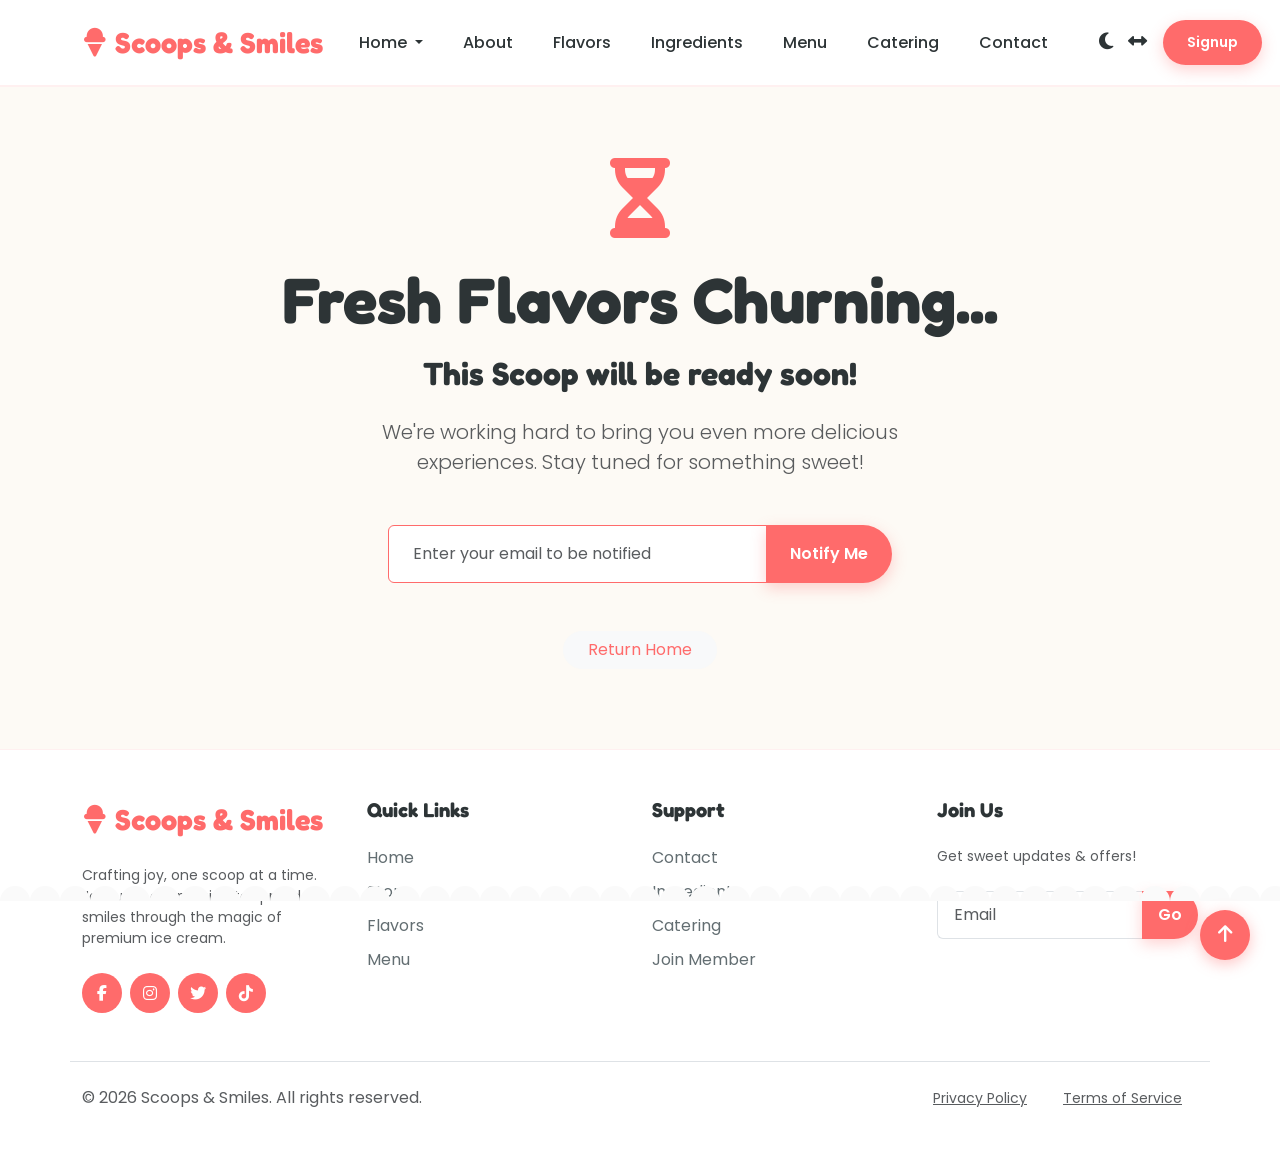
<file: coming-soon.html>
<!DOCTYPE html>
<html lang="en">
<head>
    <meta charset="UTF-8">
    <meta name="viewport" content="width=device-width, initial-scale=1.0">
    <title>Coming Soon | Scoops & Smiles</title>
    <meta name="description"
        content="Something sweet is coming soon to Scoops & Smiles! Sign up for email notifications to be the first to know when new flavors, features, and pages launch.">
    <meta name="keywords"
        content="coming soon, Scoops and Smiles new page, new ice cream flavors, notify me, ice cream shop update, stay tuned, sweet surprise">
    <link href="https://cdn.jsdelivr.net/npm/bootstrap@5.3.0/dist/css/bootstrap.min.css" rel="stylesheet">
    <!-- Font Awesome -->
    <link rel="stylesheet" href="https://cdnjs.cloudflare.com/ajax/libs/font-awesome/6.4.0/css/all.min.css">
    <!-- Custom CSS -->
    <link rel="stylesheet" href="css/style.css">
</head>
<body>
    <div id="header-placeholder"></div>

    <section class="section-padding text-center" style="min-height: 70vh; display: flex; align-items: center;">
        <div class="container">
            <div class="coming-soon-content">
                <i class="fas fa-hourglass-half fa-5x text-primary mb-4"></i>
                <h1 class="display-3 fw-bold mb-3">Fresh Flavors Churning...</h1>
                <h2 class="mb-4">This Scoop will be ready soon!</h2>
                <p class="lead mb-5 text-muted text-center mx-auto" style="max-width: 600px;">We're working hard to bring you even more delicious experiences. Stay tuned for something sweet!</p>
                
                <div class="newsletter-form mx-auto px-lg-5" style="max-width: 600px;">
                    <div class="input-group mb-3">
                        <input type="email" class="form-control rounded-pill-start border-primary p-3 ps-4" placeholder="Enter your email to be notified">
                        <button class="btn btn-primary-custom rounded-pill-end px-4" type="button">Notify Me</button>
                    </div>
                </div>
                
                <div class="mt-5 text-center">
                    <a href="index.html" class="btn btn-light rounded-pill px-4 text-primary">Return Home</a>
                </div>
            </div>
        </div>
        <div class="hero-divider"></div>
    </section>

    <div id="footer-placeholder"></div>

    <!-- Scripts -->
    <script src="https://cdn.jsdelivr.net/npm/bootstrap@5.3.0/dist/js/bootstrap.bundle.min.js"></script>
    <script src="js/loader.js"></script>
    <script src="js/header.js"></script>
    <script src="js/footer.js"></script>
    <script src="js/main.js"></script>
</body>
</html>
</file>
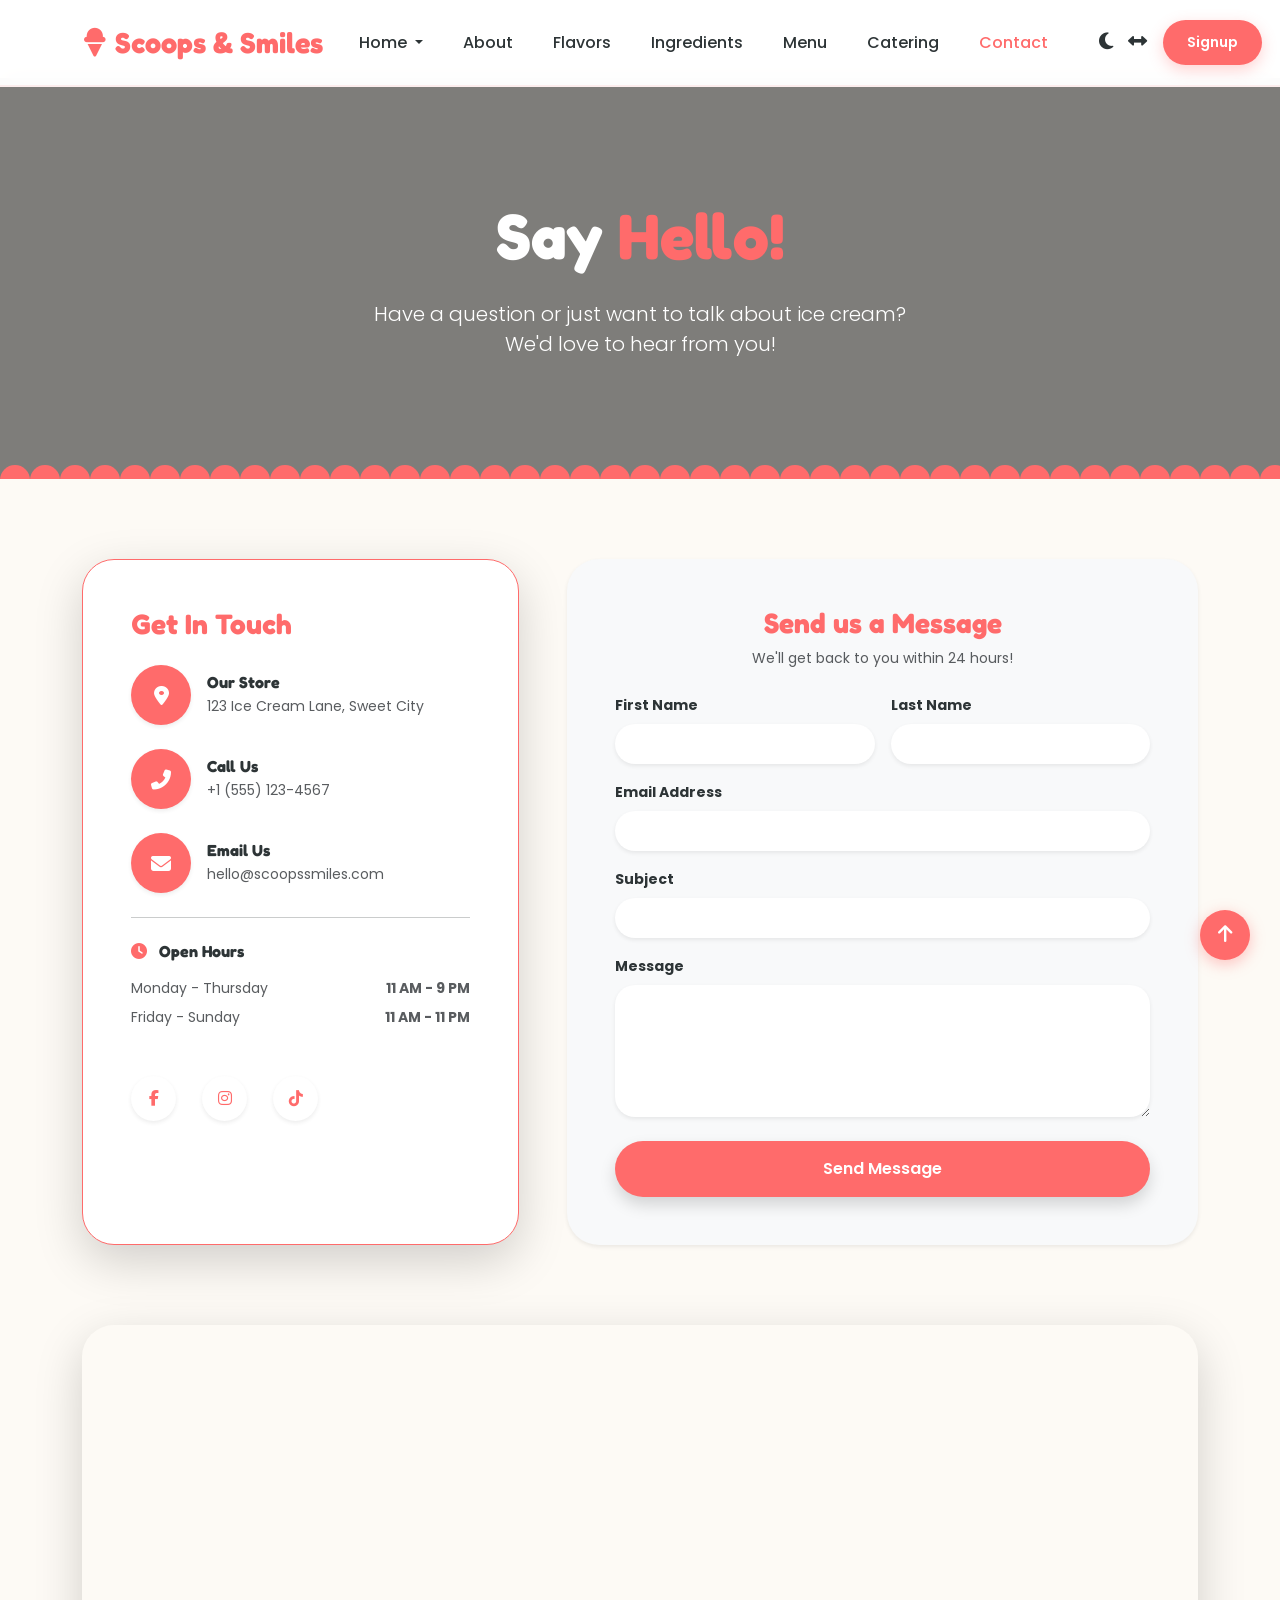
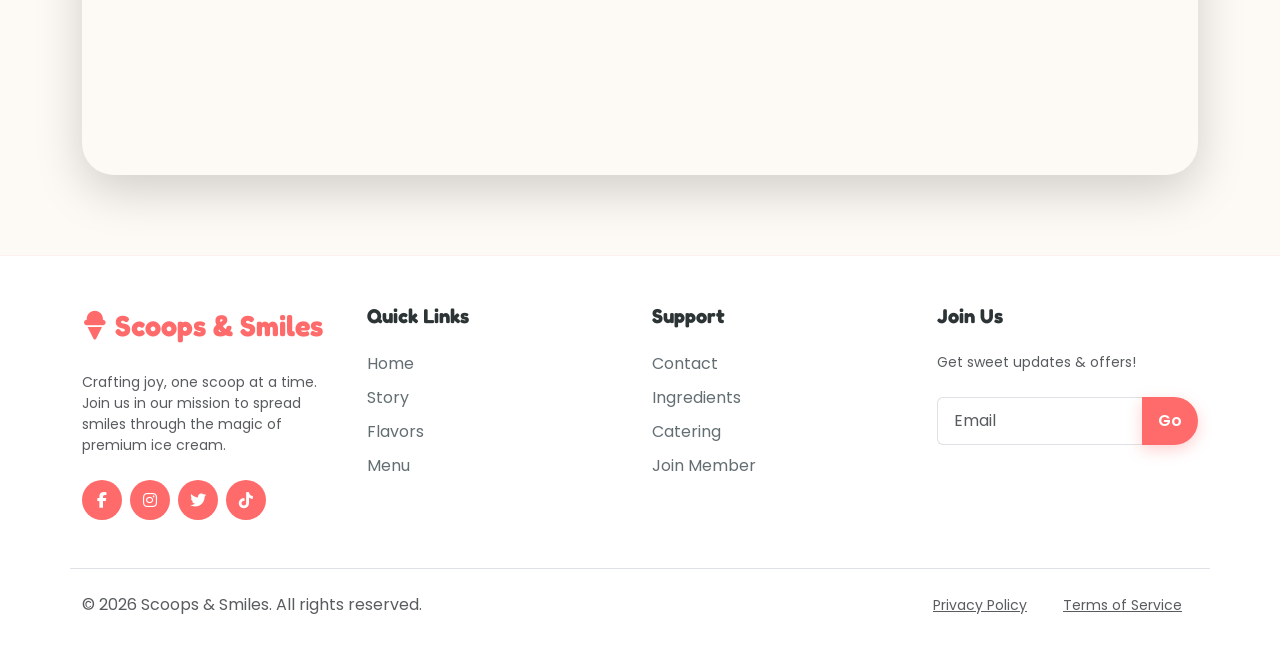
<file: contact.html>
<!DOCTYPE html>
<html lang="en">

<head>
    <meta charset="UTF-8">
    <meta name="viewport" content="width=device-width, initial-scale=1.0">
    <title>Contact Us | Scoops & Smiles Gourmet Ice Cream</title>
    <meta name="description"
        content="Contact Scoops & Smiles — find our store location, opening hours, and phone number. Send us your questions, flavor suggestions, or catering inquiries. We love hearing from you!">
    <meta name="keywords"
        content="contact ice cream shop, ice cream store location, Scoops and Smiles address, opening hours, ice cream shop phone, dessert shop contact, ice cream near me, send message, sweet city ice cream">
    <link rel="icon" type="image/png" href="favicon.png">
    <!-- Bootstrap 5 CSS -->
    <link href="https://cdn.jsdelivr.net/npm/bootstrap@5.3.0/dist/css/bootstrap.min.css" rel="stylesheet">
    <!-- Font Awesome -->
    <link rel="stylesheet" href="https://cdnjs.cloudflare.com/ajax/libs/font-awesome/6.4.0/css/all.min.css">
    <!-- Custom CSS -->
    <link rel="stylesheet" href="css/style.css">
    <script>
        if (localStorage.getItem('theme') === 'dark') document.documentElement.setAttribute('data-theme', 'dark');
    </script>
    <style>
        .icon-blob {
            background: var(--primary-color);
        }
    </style>
</head>

<body>
    <div id="header-placeholder"></div>

    <!-- Hero Section -->
    <section class="hero-section text-center text-white position-relative"
        style="background: linear-gradient(rgba(0,0,0,0.5), rgba(0,0,0,0.5)), url('https://images.unsplash.com/photo-1501443762994-82bd5dace89a?q=80&w=1600&auto=format&fit=crop') center/cover no-repeat;">

        <div class="container h-100 d-flex flex-column justify-content-center align-items-center">
            <h1 class="display-3 fw-bold mb-4 font-heading fade-in-up">Say <span class="text-primary-custom"
                    style="color: var(--primary-color) !important;">Hello!</span></h1>
            <p class="lead mb-0 fade-in-up">Have a question or just want to talk about ice cream? <br>We'd love to hear
                from you!</p>
        </div>
        <div class="hero-divider hero-divider-pink"></div>
    </section>

    <!-- Contact Info & Form Section -->
    <section class="section-padding">
        <div class="container">
            <div class="row g-5 align-items-stretch">
                <!-- Contact Info -->
                <div class="col-lg-5">
                    <div class="p-5 bg-white rounded-5 shadow-lg h-100 border border-primary border-opacity-10">
                        <h3 class="mb-4 font-heading" style="color: var(--primary-color);">Get In Touch</h3>
                        <div class="d-flex mb-4 align-items-center">
                            <div class="icon-blob  text-white rounded-circle me-3 d-flex align-items-center justify-content-center shadow-sm"
                                style="width: 60px; height: 60px; flex-shrink: 0;">
                                <i class="fas fa-map-marker-alt fa-lg icon-bounce"></i>
                            </div>
                            <div>
                                <h6 class="mb-1 fw-bold">Our Store</h6>
                                <p class="text-muted mb-0 small">123 Ice Cream Lane, Sweet City</p>
                            </div>
                        </div>
                        <div class="d-flex mb-4 align-items-center">
                            <div class="icon-blob  text-white rounded-circle me-3 d-flex align-items-center justify-content-center shadow-sm"
                                style="width: 60px; height: 60px; flex-shrink: 0;">
                                <i class="fas fa-phone-alt fa-lg icon-bounce"></i>
                            </div>
                            <div>
                                <h6 class="mb-1 fw-bold">Call Us</h6>
                                <p class="text-muted mb-0 small">+1 (555) 123-4567</p>
                            </div>
                        </div>
                        <div class="d-flex mb-4 align-items-center">
                            <div class="icon-blob text-white rounded-circle me-3 d-flex align-items-center justify-content-center shadow-sm"
                                style="width: 60px; height: 60px; flex-shrink: 0;">
                                <i class="fas fa-envelope fa-lg icon-bounce"></i>
                            </div>
                            <div>
                                <h6 class="mb-1 fw-bold">Email Us</h6>
                                <p class="text-muted mb-0 small">hello@scoopssmiles.com</p>
                            </div>
                        </div>
                        <hr class="my-4 opacity-25">
                        <h6 class="mb-3 fw-bold"><i class="fas fa-clock text-primary me-2"></i> Open Hours</h6>
                        <ul class="list-unstyled text-muted ps-0">
                            <li class="d-flex justify-content-between mb-2 small"><span>Monday - Thursday</span>
                                <span class="fw-bold">11 AM - 9 PM</span>
                            </li>
                            <li class="d-flex justify-content-between mb-2 small"><span>Friday - Sunday</span> <span
                                    class="fw-bold">11 AM - 11 PM</span></li>
                        </ul>
                        <div class="social-icons mt-5 d-flex gap-3">
                            <a href="#"
                                class="btn btn-primary-custom rounded-circle p-0 d-flex align-items-center justify-content-center shadow-sm"
                                style="width: 45px; height: 45px;"><i class="fab fa-facebook-f"></i></a>
                            <a href="#"
                                class="btn btn-primary-custom rounded-circle p-0 d-flex align-items-center justify-content-center shadow-sm"
                                style="width: 45px; height: 45px;"><i class="fab fa-instagram"></i></a>
                            <a href="#"
                                class="btn btn-primary-custom rounded-circle p-0 d-flex align-items-center justify-content-center shadow-sm"
                                style="width: 45px; height: 45px;"><i class="fab fa-tiktok"></i></a>
                        </div>
                    </div>
                </div>

                <!-- Contact Form -->
                <div class="col-lg-7">
                    <div class="p-5 bg-light rounded-5 h-100 shadow-sm">
                        <div class="text-center mb-4">
                            <h3 class="font-heading" style="color: var(--primary-color);">Send us a Message</h3>
                            <p class="text-muted small">We'll get back to you within 24 hours!</p>
                        </div>
                        <form class="needs-validation" novalidate>
                            <div class="row g-3">
                                <div class="col-md-6">
                                    <label class="form-label small fw-bold">First Name</label>
                                    <input type="text" class="form-control rounded-pill px-4 py-2 border-0 shadow-sm"
                                        required>
                                </div>
                                <div class="col-md-6">
                                    <label class="form-label small fw-bold">Last Name</label>
                                    <input type="text" class="form-control rounded-pill px-4 py-2 border-0 shadow-sm"
                                        required>
                                </div>
                                <div class="col-12">
                                    <label class="form-label small fw-bold">Email Address</label>
                                    <input type="email" class="form-control rounded-pill px-4 py-2 border-0 shadow-sm"
                                        required>
                                </div>
                                <div class="col-12">
                                    <label class="form-label small fw-bold">Subject</label>
                                    <input type="text" class="form-control rounded-pill px-4 py-2 border-0 shadow-sm"
                                        required>
                                </div>
                                <div class="col-12">
                                    <label class="form-label small fw-bold">Message</label>
                                    <textarea class="form-control border-0 shadow-sm" rows="5"
                                        style="border-radius: 20px;" required></textarea>
                                </div>
                                <div class="col-12 mt-4">
                                    <button type="submit"
                                        class="btn btn-primary-custom w-100 py-3 rounded-pill shadow">Send
                                        Message</button>
                                </div>
                            </div>
                        </form>
                    </div>
                </div>
            </div>
        </div>
    </section>

    <section class="section-padding pt-0">
        <div class="container">
            <div class="rounded-5 shadow-lg overflow-hidden position-relative" style="height: 450px;">
                <iframe
                    src="https://www.google.com/maps/embed?pb=!1m18!1m12!1m3!1d3022.6175416567544!2d-73.9854211!3d40.7484405!2m3!1f0!2f0!3f0!3m2!1i1024!2i768!4f13.1!3m3!1m2!1s0x89c259a9b3117469%3A0xd134e199a405a147!2sEmpire%20State%20Building!5e0!3m2!1sen!2sus!4v1712123456789!5m2!1sen!2sus"
                    width="100%" height="100%" style="border:0;" allowfullscreen="" loading="lazy"
                    referrerpolicy="no-referrer-when-downgrade">
                </iframe>
            </div>
        </div>
    </section>

    <div id="footer-placeholder"></div>

    <!-- Bootstrap 5 JS -->
    <script src="https://cdn.jsdelivr.net/npm/bootstrap@5.3.0/dist/js/bootstrap.bundle.min.js"></script>
    <!-- Common Components JS -->
    <script src="js/loader.js"></script>
    <script src="js/header.js"></script>
    <script src="js/footer.js"></script>
    <!-- Custom JS -->
    <script src="js/main.js"></script>
</body>

</html>
</file>
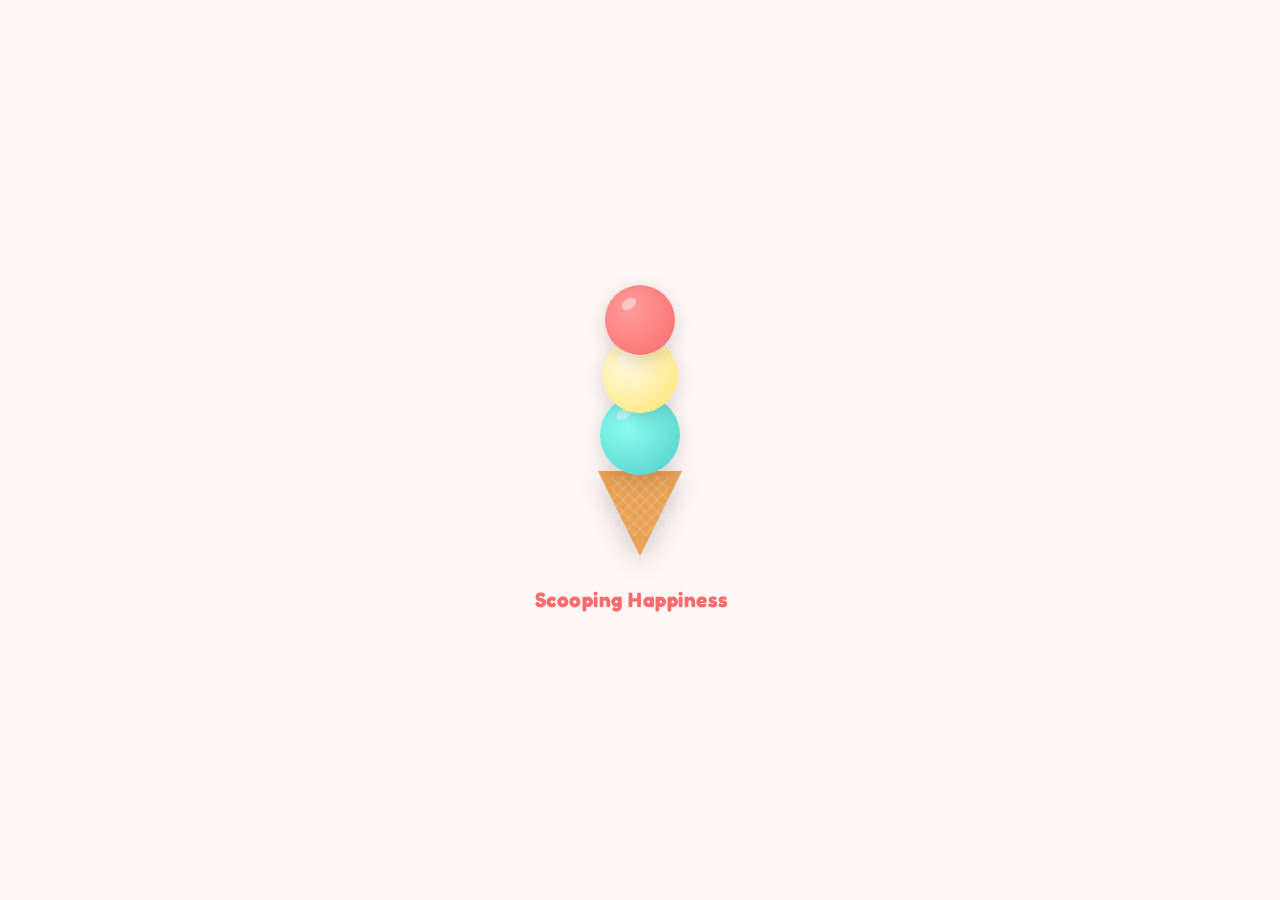
<file: login.html>
<!DOCTYPE html>
<html lang="en">

<head>
    <meta charset="UTF-8">
    <meta name="viewport" content="width=device-width, initial-scale=1.0">
    <title>Login | Scoops & Smiles Gourmet Member</title>
    <meta name="description"
        content="Log in to your Scoops & Smiles account. Access your rewards points, order history, exclusive member deals, and early access to new seasonal flavors.">
    <meta name="keywords"
        content="ice cream login, Scoops and Smiles account, member login, ice cream rewards, dessert loyalty program, sweet rewards, member account, ice cream shop login">
    <link rel="icon" type="image/png" href="favicon.png">
    <!-- Bootstrap 5 CSS -->
    <link href="https://cdn.jsdelivr.net/npm/bootstrap@5.3.0/dist/css/bootstrap.min.css" rel="stylesheet">
    <!-- Font Awesome -->
    <link rel="stylesheet" href="https://cdnjs.cloudflare.com/ajax/libs/font-awesome/6.4.0/css/all.min.css">
    <!-- Custom CSS -->
    <link rel="stylesheet" href="css/style.css">
    <script>
        if (localStorage.getItem('theme') === 'dark') document.documentElement.setAttribute('data-theme', 'dark');
    </script>
</head>

<body>
    <div class="auth-nav-icons">
        <span id="theme-toggle" class="nav-icon me-2" title="Toggle Theme">
            <i class="fas fa-moon"></i>
        </span>
        <span id="rtl-toggle" class="nav-icon" title="Toggle RTL">
            <i class="fas fa-left-right"></i>
        </span>
    </div>

    <div class="auth-page-wrapper position-relative">


        <div class="container">
            <div class="row justify-content-center">
                <div class="col-lg-5 col-md-8 col-sm-11">
                    <div class="card auth-card p-4">
                        <div class="card-body">
                            <a href="index.html" class="auth-logo">
                                <i class="fas fa-ice-cream me-2"></i>Scoops & Smiles
                            </a>

                            <div class="text-center mb-4">
                                <h1 class="h3 fw-bold font-heading">Welcome Back!</h1>
                                <p class="text-muted small">Log in to your Sweet Account</p>
                            </div>

                            <form action="#" class="needs-validation" novalidate>
                                <div class="mb-4">
                                    <label for="email" class="form-label fw-bold small">Email Address</label>
                                    <input type="email" class="form-control p-3 bg-light border-0" id="email"
                                        placeholder="Email" required>
                                </div>
                                <div class="mb-4">
                                    <label for="password" class="form-label fw-bold small">Password</label>
                                    <div class="password-field">
                                        <input type="password" class="form-control p-3 bg-light border-0" id="password"
                                            placeholder="Enter your password" required>
                                        <span class="toggle-password">
                                            <i class="fas fa-eye"></i>
                                        </span>
                                    </div>
                                </div>
                                <div class="mb-4 remember-forgot-row">
                                    <div class="form-check">
                                        <input type="checkbox" class="form-check-input" id="remember">
                                        <label class="form-check-label text-muted small" for="remember">Remember
                                            me</label>
                                    </div>
                                    <a href="#" class="text-primary small fw-bold text-decoration-none">Forgot
                                        Password?</a>
                                </div>
                                <div class="d-grid gap-2 mt-4">
                                    <button class="btn btn-primary-custom btn-lg rounded-pill py-3" type="submit">Log
                                        In</button>
                                </div>
                            </form>

                            <div class="social-auth-btns">
                                <a href="#" class="btn-social btn-google">
                                    <i class="fab fa-google"></i> Google
                                </a>
                                <a href="#" class="btn-social btn-apple">
                                    <i class="fab fa-apple"></i> Apple
                                </a>
                                <a href="#" class="btn-social btn-facebook">
                                    <i class="fab fa-facebook-f"></i> Facebook
                                </a>
                            </div>

                            <div class="text-center mt-4">
                                <p class="text-muted small mb-0">Don't have an account? <a href="signup.html"
                                        class="text-primary fw-bold text-decoration-none">Sign Up</a></p>
                            </div>
                        </div>
                    </div>
                </div>
            </div>
        </div>
    </div>

    <!-- Scripts -->
    <script src="https://cdn.jsdelivr.net/npm/bootstrap@5.3.0/dist/js/bootstrap.bundle.min.js"></script>
    <script src="js/loader.js"></script>
    <script src="js/auth.js"></script>
    <script src="js/main.js"></script>
</body>

</html>
</file>
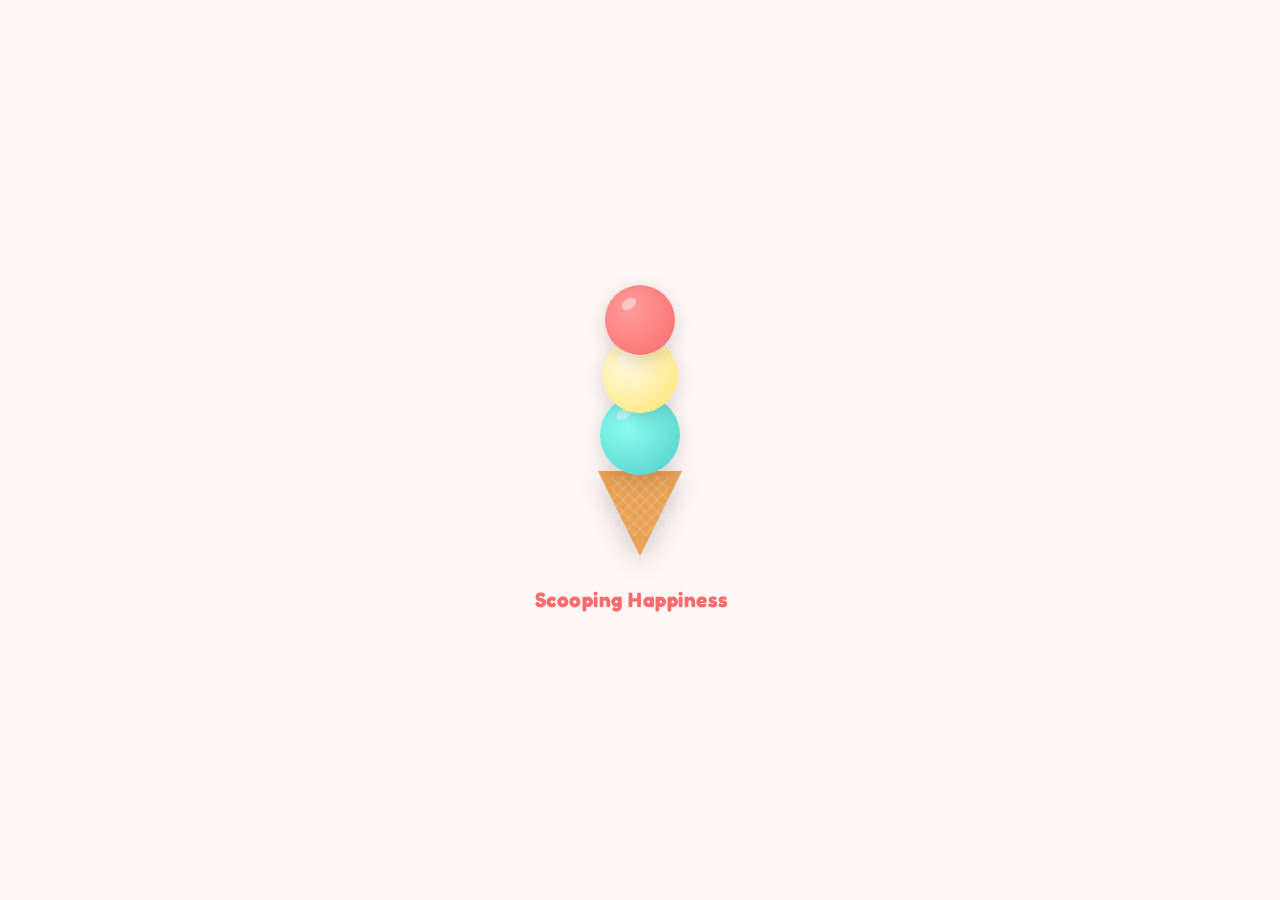
<file: signup.html>
<!DOCTYPE html>
<html lang="en">

<head>
    <meta charset="UTF-8">
    <meta name="viewport" content="width=device-width, initial-scale=1.0">
    <title>Sign Up | Join the Scoops & Smiles Sweet Club</title>
    <meta name="description"
        content="Join the Scoops & Smiles Sweet Club! Create a free account to earn rewards, get birthday treats, unlock member-only deals, and be first to taste our newest seasonal flavors.">
    <meta name="keywords"
        content="ice cream signup, join Scoops and Smiles, sweet club membership, dessert rewards program, ice cream loyalty, create account, new member, scoop club, birthday treats, exclusive ice cream deals">
    <link rel="icon" type="image/png" href="favicon.png">
    <!-- Bootstrap 5 CSS -->
    <link href="https://cdn.jsdelivr.net/npm/bootstrap@5.3.0/dist/css/bootstrap.min.css" rel="stylesheet">
    <!-- Font Awesome -->
    <link rel="stylesheet" href="https://cdnjs.cloudflare.com/ajax/libs/font-awesome/6.4.0/css/all.min.css">
    <!-- Custom CSS -->
    <link rel="stylesheet" href="css/style.css">
    <script>
        if (localStorage.getItem('theme') === 'dark') document.documentElement.setAttribute('data-theme', 'dark');
    </script>
</head>

<body>
    <div class="auth-nav-icons">
        <span id="theme-toggle" class="nav-icon me-2" title="Toggle Theme">
            <i class="fas fa-moon"></i>
        </span>
        <span id="rtl-toggle" class="nav-icon" title="Toggle RTL">
            <i class="fas fa-left-right"></i>
        </span>
    </div>

    <div class="auth-page-wrapper position-relative">


        <div class="container">
            <div class="row justify-content-center">
                <div class="col-lg-5 col-md-8 col-sm-11">
                    <div class="card auth-card p-4">
                        <div class="card-body">
                            <a href="index.html" class="auth-logo">
                                <i class="fas fa-ice-cream me-2"></i>Scoops & Smiles
                            </a>

                            <div class="text-center mb-4">
                                <h1 class="h3 fw-bold font-heading">Create Account</h1>
                                <p class="text-muted small">Join the Sweetest Club in town!</p>
                            </div>

                            <form action="#" class="needs-validation" novalidate>
                                <div class="mb-3">
                                    <label for="name" class="form-label fw-bold small">Full Name</label>
                                    <input type="text" class="form-control p-3 bg-light border-0" id="name"
                                        placeholder="Full Name" required>
                                </div>
                                <div class="mb-3">
                                    <label for="email" class="form-label fw-bold small">Email Address</label>
                                    <input type="email" class="form-control p-3 bg-light border-0" id="email"
                                        placeholder="Email" required>
                                </div>
                                <div class="mb-3">
                                    <label for="password" class="form-label fw-bold small">Password</label>
                                    <div class="password-field">
                                        <input type="password" class="form-control p-3 bg-light border-0" id="password"
                                            placeholder="Min. 8 characters" required>
                                        <span class="toggle-password">
                                            <i class="fas fa-eye"></i>
                                        </span>
                                    </div>
                                </div>
                                <div class="mb-3 form-check">
                                    <input type="checkbox" class="form-check-input" id="terms" required>
                                    <label class="form-check-label text-muted small" for="terms">I agree to the <a
                                            href="#" class="text-decoration-none">Terms of Service</a></label>
                                </div>
                                <div class="d-grid gap-2 mt-4">
                                    <button class="btn btn-primary-custom btn-lg rounded-pill py-3" type="submit">Sign
                                        Up</button>
                                </div>
                            </form>

                            <div class="social-auth-btns">
                                <a href="#" class="btn-social btn-google">
                                    <i class="fab fa-google"></i> Google
                                </a>
                                <a href="#" class="btn-social btn-apple">
                                    <i class="fab fa-apple"></i> Apple
                                </a>
                                <a href="#" class="btn-social btn-facebook">
                                    <i class="fab fa-facebook-f"></i> Facebook
                                </a>
                            </div>

                            <div class="text-center mt-4">
                                <p class="text-muted small mb-0">Already have an account? <a href="login.html"
                                        class="text-primary fw-bold text-decoration-none">Log In</a></p>
                            </div>
                        </div>
                    </div>
                </div>
            </div>
        </div>
    </div>

    <!-- Scripts -->
    <script src="https://cdn.jsdelivr.net/npm/bootstrap@5.3.0/dist/js/bootstrap.bundle.min.js"></script>
    <script src="js/loader.js"></script>
    <script src="js/auth.js"></script>
    <script src="js/main.js"></script>
</body>

</html>
</file>
<file: css/style.css>
@import url('https://fonts.googleapis.com/css2?family=Baloo+2:wght@400..800&family=Fredoka:wght@300..700&family=Nunito:ital,wght@0,200..1000;1,200..1000&family=Poppins:ital,wght@0,100;0,200;0,300;0,400;0,500;0,600;0,700;0,800;0,900;1,100;1,200;1,300;1,400;1,500;1,600;1,700;1,800;1,900&display=swap');

:root {
    --primary-color: #ff6b6b;
    /* Coral Pink */
    --secondary-color: #ffe66d;
    /* Yellow */
    --accent-color: #4ecdc4;
    /* Mint Blue */
    --bg-light: #fdfaf5;
    --text-dark: #2d3436;
    --text-muted: #636e72;
    --white: #ffffff;

    --heading-font: 'Fredoka', 'Baloo 2', cursive;
    --body-font: 'Poppins', 'Nunito', sans-serif;

    --transition-speed: 0.3s;
    --border-radius: 20px;
    --shadow: 0 10px 30px rgba(0, 0, 0, 0.08);
    --shadow-hover: 0 15px 40px rgba(0, 0, 0, 0.12);
}

[data-theme="dark"] {
    --bg-light: #121212;
    --text-dark: #f5f5f5;
    --text-muted: #b0b0b0;
    --white: #1e1e1e;
    --secondary-color: #d4bc43;
    /* Darker yellow for better contrast */
    --shadow: 0 10px 30px rgba(0, 0, 0, 0.4);
    --shadow-hover: 0 15px 40px rgba(0, 0, 0, 0.5);
}

/* Global Bootstrap Overrides */
.text-primary {
    color: var(--primary-color) !important;
}

.bg-primary {
    background-color: var(--primary-color) !important;
}

.border-primary {
    border-color: var(--primary-color) !important;
}

.btn-primary {
    background-color: var(--primary-color);
    border-color: var(--primary-color);
}

.btn-primary:hover,
.btn-primary:active,
.btn-primary:focus {
    background-color: #ff5252 !important;
    border-color: #ff5252 !important;
}

.btn-outline-primary {
    color: var(--primary-color);
    border-color: var(--primary-color);
}

.btn-outline-primary:hover,
.btn-outline-primary:active,
.btn-outline-primary:focus {
    background-color: var(--primary-color) !important;
    border-color: var(--primary-color) !important;
    color: var(--white) !important;
}

.form-control:focus {
    border-color: var(--primary-color);
    box-shadow: 0 0 0 0.25rem rgba(255, 107, 107, 0.25);
}

body {
    font-family: var(--body-font);
    background-color: var(--bg-light);
    color: var(--text-dark);
    margin: 0;
    overflow-x: hidden;
    padding-top: 78px;
    /* Fixed navbar offset */
}

h1,
h2,
h3,
h4,
h5,
h6 {
    font-family: var(--heading-font);
    font-weight: 700;
}

/* Animations */
@keyframes fadeInUp {
    from {
        opacity: 0;
        transform: translateY(30px);
    }

    to {
        opacity: 1;
        transform: translateY(0);
    }
}

.fade-in-up {
    animation: fadeInUp 0.8s ease-out forwards;
}

/* Custom Components */
.btn-primary-custom {
    background-color: var(--primary-color);
    border: none;
    color: var(--white);
    padding: 12px 30px;
    border-radius: 50px;
    font-weight: 600;
    transition: transform var(--transition-speed), background-color var(--transition-speed);
    box-shadow: 0 5px 15px rgba(255, 107, 107, 0.3);
}

.btn-primary-custom:hover {
    background-color: #ff5252;
    transform: translateY(-3px);
    color: var(--white);
}

.input-group .btn-primary-custom:hover,
.input-group .btn-secondary-custom:hover,
.input-group .btn-accent-custom:hover {
    transform: none !important;
}

.btn-secondary-custom {
    background-color: var(--secondary-color);
    border: none;
    color: var(--text-dark);
    padding: 12px 30px;
    border-radius: 50px;
    font-weight: 600;
    transition: transform var(--transition-speed), background-color var(--transition-speed);
}

.btn-secondary-custom:hover {
    background-color: #ffd93d;
    transform: translateY(-3px);
}

.btn-accent-custom {
    background-color: var(--accent-color);
    border: none;
    color: var(--white);
    padding: 12px 30px;
    border-radius: 50px;
    font-weight: 600;
    transition: transform var(--transition-speed), background-color var(--transition-speed);
}

.btn-accent-custom:hover {
    background-color: #45b7af;
    transform: translateY(-3px);
    color: var(--white);
}

/* Custom Brand Utilities */
.bg-brand-subtle {
    background-color: #fff0f0 !important;
    /* Very light pink */
}

.text-brand {
    color: var(--primary-color) !important;
}

.card-h-100 {
    display: flex;
    flex-direction: column;
    height: 100%;
}

.card-h-100 .card-body {
    display: flex;
    flex-direction: column;
    flex-grow: 1;
}

.card-h-100 .card-text {
    flex-grow: 1;
}

/* Hero Contrast Overlay */
.hero-overlay-dark {
    background: rgba(0, 0, 0, 0.3);
}

@media (max-width: 768px) {
    .hero-overlay-dark {
        background: rgba(0, 0, 0, 0.45);
        /* Darker on mobile for better text contrast */
    }
}



/* Navbar */
.navbar {
    position: fixed !important;
    top: 0;
    left: 0;
    right: 0;
    background-color: rgba(255, 255, 255, 0.97);
    backdrop-filter: blur(12px);
    -webkit-backdrop-filter: blur(12px);
    padding: 16px 0;
    border-bottom: 2px solid rgba(255, 107, 107, 0.1);
    transition: padding 0.3s ease, box-shadow 0.3s ease, background-color 0.3s ease;
    z-index: 2000;
}

@media (max-width: 1199.98px) {
    .navbar-collapse {
        text-align: center;
        background: rgba(255, 255, 255, 0.98);
        border-radius: 12px;
        padding: 15px;
        margin-top: 10px;
        box-shadow: 0 10px 30px rgba(0, 0, 0, 0.1);
    }

    .navbar-nav.align-items-center {
        align-items: center !important;
    }

    .nav-link {
        padding: 12px 20px !important;
        font-size: 1.1rem;
        display: inline-block;
        width: 100%;
    }
}

.navbar-scrolled {
    padding: 8px 0 !important;
    box-shadow: 0 4px 20px rgba(255, 107, 107, 0.15) !important;
    background-color: rgba(255, 255, 255, 0.99) !important;
    border-bottom-color: rgba(255, 107, 107, 0.25) !important;
}

.navbar-brand {
    font-family: var(--heading-font);
    font-size: 1.8rem;
    color: var(--primary-color) !important;
    font-weight: 800;
}

.nav-link {
    color: var(--text-dark) !important;
    font-weight: 500;
    padding: 10px 20px !important;
    transition: color var(--transition-speed);
}

.nav-link:hover,
.nav-link.active {
    color: var(--primary-color) !important;
}

/* Dropdown item active/hover color = primary */
.dropdown-item.active,
.dropdown-item:active,
.dropdown-item:hover {
    background-color: rgba(255, 107, 107, 0.08) !important;
    color: var(--primary-color) !important;
}

/* Cards */
.ice-cream-card {
    border: none;
    border-radius: var(--border-radius);
    background: var(--white);
    box-shadow: var(--shadow);
    transition: transform var(--transition-speed), box-shadow var(--transition-speed);
    overflow: hidden;
    margin-bottom: 30px;
}

.ice-cream-card:hover {
    transform: translateY(-10px);
    box-shadow: var(--shadow-hover);
}

.ice-cream-card img {
    height: 250px;
    width: 100%;
    object-fit: cover;
    border-bottom: 1px solid rgba(0, 0, 0, 0.05);
    transition: transform var(--transition-speed);
}

.ice-cream-card:hover img {
    transform: scale(1.05);
}

.card-title {
    color: var(--primary-color);
    margin-bottom: 10px;
}

/* Section Styling */
.section-padding {
    padding: 80px 0;
}

.section-title {
    text-align: center;
    margin-bottom: 50px;
}

.section-title h2 {
    font-size: 2.5rem;
    color: var(--primary-color);
    position: relative;
    display: inline-block;
    padding-bottom: 15px;
}


/* Hero Section */
.hero-section {
    padding: 120px 0;
    background: linear-gradient(135deg, rgba(255, 107, 107, 0.05) 0%, rgba(78, 205, 196, 0.05) 100%);
    position: relative;
    overflow: hidden;
}

.hero-content h1 {
    font-size: 3.5rem;
    line-height: 1.2;
    margin-bottom: 25px;
    color: var(--text-dark);
}

.hero-content span {
    color: var(--primary-color);
}

.hero-img {
    position: relative;
}

.hero-img::before {
    content: '';
    position: absolute;
    width: 400px;
    height: 400px;
    background: var(--secondary-color);
    border-radius: 50%;
    top: 50%;
    left: 50%;
    transform: translate(-50%, -50%);
    z-index: -1;
    opacity: 0.3;
}

.hero-divider {
    position: absolute;
    bottom: -1px;
    left: 0;
    width: 100%;
    height: 15px;
    background-image: var(--hero-divider-svg);
    background-repeat: repeat-x;
    background-size: 30px 15px;
    z-index: 10;
}

:root {
    --hero-divider-svg: url("data:image/svg+xml,%3Csvg xmlns='http://www.w3.org/2000/svg' width='30' height='15' viewBox='0 0 30 15'%3E%3Cpath d='M0 15 A 15 15 0 0 1 30 15 V 15 Z' fill='%23fafafa' /%3E%3C/svg%3E");
}

/* For pages where the next section might be different, but fafafa is our standard light bg */
[data-theme="dark"] .hero-divider {
    --hero-divider-svg: url("data:image/svg+xml,%3Csvg xmlns='http://www.w3.org/2000/svg' width='30' height='15' viewBox='0 0 30 15'%3E%3Cpath d='M0 15 A 15 15 0 0 1 30 15 V 15 Z' fill='%23121212' /%3E%3C/svg%3E");
}

.hero-divider svg {
    display: none;
}

.hero-divider-pink {
    --hero-divider-svg: url("data:image/svg+xml,%3Csvg xmlns='http://www.w3.org/2000/svg' width='30' height='15' viewBox='0 0 30 15'%3E%3Cpath d='M0 15 A 15 15 0 0 1 30 15 V 15 Z' fill='%23ff6b6b' /%3E%3C/svg%3E");
}

/* Auth Pages (Login/Signup) */
/* No fixed navbar on auth pages, so reset body padding */
body:has(.auth-page-wrapper) {
    padding-top: 0;
}

.auth-page-wrapper {
    min-height: 100vh;
    display: flex;
    align-items: center;
    justify-content: center;
    background: linear-gradient(135deg, #fff6f6 0%, #ffffff 100%);
    position: relative;
    padding: 2rem 0;
}

[data-theme="dark"] .auth-page-wrapper {
    background: linear-gradient(135deg, #1a1a1a 0%, #121212 100%);
}

.auth-nav-icons {
    position: absolute;
    top: 2rem;
    right: 2rem;
    z-index: 1000;
}

.auth-card {
    border: none;
    border-radius: 2rem;
    box-shadow: 0 10px 30px rgba(0, 0, 0, 0.05);
    overflow: hidden;
    width: 100%;
    max-width: 450px;
    background: #ffffff;
}

[data-theme="dark"] .auth-card {
    background: #1e1e1e;
    box-shadow: 0 10px 30px rgba(0, 0, 0, 0.2);
}

.auth-logo {
    display: block;
    text-align: center;
    margin-bottom: 1.5rem;
    font-size: 1.6rem;
    font-weight: 700;
    color: var(--primary-color);
    text-decoration: none;
    font-family: var(--font-heading);
}

.auth-logo:hover {
    color: var(--primary-color);
}

.social-auth-btns {
    margin-top: 2rem;
    padding-top: 2rem;
    border-top: 1px solid #eee;
    position: relative;
    display: flex;
    gap: 10px;
}

[data-theme="dark"] .social-auth-btns {
    border-top: 1px solid #333;
}

.social-auth-btns::before {
    content: "OR CONTINUE WITH";
    position: absolute;
    top: -12px;
    left: 50%;
    transform: translateX(-50%);
    background: #ffffff;
    padding: 0 10px;
    font-size: 0.65rem;
    font-weight: 700;
    color: #bbb;
}

[data-theme="dark"] .social-auth-btns::before {
    background: #1e1e1e;
}

.btn-social {
    flex: 1;
    display: flex;
    align-items: center;
    justify-content: center;
    gap: 8px;
    padding: 0.7rem 0.5rem;
    border-radius: 50px;
    font-weight: 600;
    font-size: 0.85rem;
    transition: all 0.3s ease;
    border: 1px solid #eee;
    background: #ffffff;
    color: #555;
    margin-bottom: 0;
    text-decoration: none;
    white-space: nowrap;
}

[data-theme="dark"] .btn-social {
    background: #2a2a2a;
    border-color: #333;
    color: #eee;
}

.btn-social:hover {
    background: #f8f9fa;
    transform: translateY(-2px);
    box-shadow: 0 4px 10px rgba(0, 0, 0, 0.05);
    color: inherit;
}

[data-theme="dark"] .btn-social:hover {
    background: #333;
}

.btn-social i {
    width: 20px;
    font-size: 1.1rem;
    display: inline-flex;
    align-items: center;
    justify-content: center;
}

.btn-google i {
    color: #DB4437;
}

.btn-apple i {
    color: #000000;
}

[data-theme="dark"] .btn-apple i {
    color: #ffffff;
}

.btn-facebook i {
    color: #4267B2;
}

/* Link styling for auth */
.auth-card a:not(.btn) {
    color: var(--primary-color) !important;
}

.auth-card .form-check-input:checked {
    background-color: var(--primary-color);
    border-color: var(--primary-color);
}

.password-field {
    position: relative;
}

.toggle-password {
    position: absolute;
    right: 1.5rem;
    top: 50%;
    transform: translateY(-50%);
    cursor: pointer;
    color: #999;
    z-index: 10;
}

.toggle-password:hover {
    color: var(--primary-color);
}

.remember-forgot-row {
    display: flex;
    justify-content: space-between;
    align-items: center;
    gap: 1rem;
}

@media (max-width: 576px) {
    .auth-page-wrapper {
        padding-top: 5rem !important;
        align-items: flex-start !important;
    }

    .auth-nav-icons {
        top: 1.2rem;
        right: 1.5rem;
    }

    .social-auth-btns {
        flex-direction: column;
        gap: 12px;
    }

    .btn-social {
        width: 100%;
        padding: 0.85rem;
    }

    .remember-forgot-row {
        flex-direction: column;
        align-items: flex-start;
        gap: 0.5rem;
    }
}

@media (min-width: 768px) and (max-width: 1024px) {
    .auth-card {
        max-width: 550px;
        /* Slightly reduced for better mobile/tablet proportions */
    }
}

@media (min-width: 1025px) {
    .auth-card {
        max-width: 450px;
    }
}

footer {
    background-color: #fff6f6;
    padding: 60px 0 20px;
    border-top: 1px solid rgba(255, 107, 107, 0.1);
}

.footer-logo {
    font-family: var(--heading-font);
    font-size: 2rem;
    color: var(--primary-color);
    font-weight: 800;
    margin-bottom: 15px;
}

.footer-links h5 {
    color: var(--text-dark);
    margin-bottom: 20px;
}

.footer-links ul {
    list-style: none;
    padding: 0;
}

.footer-links li {
    margin-bottom: 10px;
}

.footer-links a {
    color: var(--text-muted);
    text-decoration: none;
    transition: color var(--transition-speed);
}

.footer-links a:hover {
    color: var(--primary-color);
}

.social-icons a {
    display: inline-block;
    width: 40px;
    height: 40px;
    background-color: var(--white);
    color: var(--primary-color);
    border-radius: 50%;
    text-align: center;
    line-height: 40px;
    margin-right: 10px;
    transition: background-color var(--transition-speed), color var(--transition-speed);
}

.social-icons a:hover {
    background-color: var(--primary-color);
    color: var(--white);
}

.copyright {
    text-align: center;
    margin-top: 50px;
    padding-top: 20px;
    border-top: 1px solid rgba(0, 0, 0, 0.05);
}

/* Custom Loader */
#loader-container {
    position: fixed;
    top: 0;
    left: 0;
    width: 100%;
    height: 100%;
    background: linear-gradient(135deg, #fff6f6 0%, #fff9e6 50%, #f0fffe 100%);
    display: flex;
    flex-direction: column;
    justify-content: center;
    align-items: center;
    z-index: 9999;
    transition: opacity 0.6s ease-out, visibility 0.6s;
}

.loader-content {
    position: relative;
    width: 120px;
    height: 160px;
    display: flex;
    flex-direction: column;
    align-items: center;
}

.loader-text {
    margin-top: 24px;
    font-family: var(--heading-font);
    font-size: 1.3rem;
    font-weight: 700;
    color: var(--primary-color);
    animation: loaderTextPulse 1.2s ease-in-out infinite;
    letter-spacing: 0.5px;
}

@keyframes loaderTextPulse {

    0%,
    100% {
        opacity: 1;
        transform: scale(1);
    }

    50% {
        opacity: 0.6;
        transform: scale(0.97);
    }
}

.ice-cream-cup {
    position: absolute;
    bottom: 0;
    left: 50%;
    transform: translateX(-50%);
    width: 64px;
    height: 54px;
    background: linear-gradient(180deg, var(--secondary-color) 0%, #f0c000 100%);
    clip-path: polygon(5% 0, 95% 0, 80% 100%, 20% 100%);
    box-shadow: inset 0 -4px 8px rgba(0, 0, 0, 0.08);
}

/* cup stripe decoration */
.ice-cream-cup::after {
    content: '';
    position: absolute;
    top: 10px;
    left: 14px;
    width: 36px;
    height: 3px;
    background: rgba(255, 255, 255, 0.5);
    border-radius: 2px;
}

.scoop {
    position: absolute;
    width: 52px;
    height: 52px;
    border-radius: 50%;
    left: 50%;
    transform: translateX(-50%) scale(0);
    animation: scoopBounce 0.7s cubic-bezier(0.175, 0.885, 0.32, 1.275) forwards;
    box-shadow: 0 4px 12px rgba(0, 0, 0, 0.12);
}

.scoop-1 {
    background-color: #ffb7b7;
    /* Strawberry */
    bottom: 42px;
    animation-delay: 0.1s;
}

.scoop-2 {
    background-color: #fff;
    /* Vanilla */
    bottom: 67px;
    animation-delay: 0.3s;
}

.scoop-3 {
    background-color: #c4fb6d;
    /* Pistachio */
    bottom: 90px;
    animation-delay: 0.5s;
}

@keyframes scoopBounce {
    0% {
        transform: translateX(-50%) scale(0) translateY(10px);
        opacity: 0;
    }

    100% {
        transform: translateX(-50%) scale(1) translateY(0);
        opacity: 1;
    }
}

/* Dark Mode Support & Utility Overrides */
[data-theme="dark"] {
    background-color: var(--bg-light);
    color: var(--text-dark);
}

[data-theme="dark"] .navbar {
    background-color: rgba(30, 30, 30, 0.95);
    border-bottom-color: rgba(255, 255, 255, 0.1);
}

[data-theme="dark"] .navbar-scrolled {
    background-color: rgba(20, 20, 20, 0.98) !important;
}

[data-theme="dark"] .navbar-collapse {
    background: rgba(30, 30, 30, 0.98);
    box-shadow: 0 10px 30px rgba(0, 0, 0, 0.5);
}

/* Force Bootstrap utilities to respect theme */
[data-theme="dark"] .bg-white {
    background-color: var(--white) !important;
    color: var(--text-dark) !important;
}

[data-theme="dark"] .bg-light {
    background-color: #1a1a1a !important;
    color: var(--text-dark) !important;
}

[data-theme="dark"] .text-dark {
    color: var(--text-dark) !important;
}

[data-theme="dark"] .text-muted {
    color: var(--text-muted) !important;
}

[data-theme="dark"] .border {
    border-color: rgba(255, 255, 255, 0.1) !important;
}

[data-theme="dark"] .border-bottom {
    border-bottom-color: rgba(255, 255, 255, 0.1) !important;
}

[data-theme="dark"] hr {
    border-top-color: rgba(255, 255, 255, 0.1);
    opacity: 0.2;
}

/* Component Specific Dark Mode Fixes */
[data-theme="dark"] .auth-card,
[data-theme="dark"] .ice-cream-card,
[data-theme="dark"] .menu-category-box,
[data-theme="dark"] .experience-card,
[data-theme="dark"] .p-4.bg-white,
[data-theme="dark"] .p-5.bg-white {
    background-color: var(--white) !important;
    box-shadow: var(--shadow) !important;
    border: 1px solid rgba(255, 255, 255, 0.05) !important;
}

.font-heading {
    font-family: var(--heading-font);
}

/* Ultra-specific dark mode text color for auth pages to ensure absolute visibility */
html[data-theme="dark"] .auth-card h1,
html[data-theme="dark"] .auth-card .h3,
html[data-theme="dark"] .font-heading,
[data-theme="dark"] .auth-card h1,
[data-theme="dark"] .auth-card .h3,
[data-theme="dark"] h1.font-heading,
.auth-card [data-theme="dark"] h1 {
    color: #f5f5f5 !important;
}

html[data-theme="dark"] .auth-card label,
html[data-theme="dark"] .auth-card .form-label,
html[data-theme="dark"] .auth-card p,
[data-theme="dark"] .auth-card label,
[data-theme="dark"] .auth-card .form-label,
[data-theme="dark"] .auth-card p {
    color: #e0e0e0 !important;
}

[data-theme="dark"] .auth-card .text-muted,
[data-theme="dark"] .auth-card small:not(.btn-social small) {
    color: #b0b0b0 !important;
}

[data-theme="dark"] .auth-card .form-control.bg-light {
    background-color: #2a2a2a !important;
    color: #f5f5f5 !important;
}

[data-theme="dark"] .social-auth-btns::before {
    background-color: #1e1e1e !important;
    color: #b0b0b0 !important;
}

[data-theme="dark"] .btn-social {
    background-color: #252525 !important;
    border-color: #333 !important;
    color: var(--text-dark) !important;
}

[data-theme="dark"] .btn-social:hover {
    background-color: #333 !important;
}

[data-theme="dark"] .auth-page-wrapper {
    background: #121212 !important;
}

[data-theme="dark"] .glass-hero-card {
    background: rgba(30, 30, 30, 0.7);
    border: 1px solid rgba(255, 255, 255, 0.1);
}

[data-theme="dark"] .form-control,
[data-theme="dark"] .form-select {
    background-color: #2a2a2a;
    border-color: #444;
    color: white;
}

[data-theme="dark"] .form-control::placeholder {
    color: #888;
}

[data-theme="dark"] .accordion-item {
    background-color: #242424;
    border-color: #333;
}

[data-theme="dark"] .accordion-button {
    background-color: #242424;
    color: white;
}

[data-theme="dark"] .accordion-button:not(.collapsed) {
    background-color: #2d2d2d;
    color: var(--primary-color);
}

[data-theme="dark"] .bg-brand-subtle {
    background-color: rgba(255, 107, 107, 0.1) !important;
}

[data-theme="dark"] .history-label-card {
    background-color: var(--white);
}

[data-theme="dark"] footer {
    background-color: #0d0d0d !important;
    border-top-color: rgba(255, 255, 255, 0.05) !important;
}

[data-theme="dark"] .footer-links h5 {
    color: var(--text-dark);
}

[data-theme="dark"] .bg-white-override {
    background-color: var(--white) !important;
    color: var(--text-dark) !important;
}

[data-theme="dark"] .btn-light {
    background-color: #333 !important;
    border-color: #444 !important;
    color: white !important;
}

[data-theme="dark"] .btn-outline-danger.bg-white {
    background-color: var(--white) !important;
}

[data-theme="dark"] .section-title h2 {
    color: #ff7675;
    /* Slightly lighter red for better contrast in dark mode */
}

[dir="rtl"] {
    text-align: right;
}

[dir="rtl"] .ms-auto {
    margin-right: auto !important;
    margin-left: 0 !important;
    padding-right: 0 !important;
}

[dir="rtl"] .me-3 {
    margin-left: 1rem !important;
    margin-right: 0 !important;
}

[dir="rtl"] .me-2 {
    margin-left: 0.5rem !important;
    margin-right: 0 !important;
}

/* Navbar Icons */
.nav-icon {
    font-size: 1.2rem;
    cursor: pointer;
    margin-left: 15px;
    color: var(--text-dark);
    transition: color var(--transition-speed);
}

.nav-icon:hover {
    color: var(--primary-color);
}

[dir="rtl"] .nav-icon {
    margin-right: 15px;
    margin-left: 0;
}

/* Custom Badges */
.badge-popular {
    background-color: var(--secondary-color) !important;
    color: var(--text-dark) !important;
}

.badge-new {
    background-color: var(--primary-color) !important;
    color: var(--white) !important;
}

.badge-classic {
    background-color: #ff5252 !important;
    color: var(--white) !important;
}

.badge-vegan {
    background-color: #4ecdc4 !important;
    color: var(--white) !important;
}

/* ---------------------------------------------------------
   ANIMATIONS & EFFECTS
--------------------------------------------------------- */
.fade-in-up {
    animation: fadeInUp 0.8s ease-out forwards;
}

.fade-in-left {
    animation: fadeInLeft 0.8s ease-out forwards;
}

.fade-in-right {
    animation: fadeInRight 0.8s ease-out forwards;
}

@keyframes fadeInUp {
    from {
        opacity: 0;
        transform: translateY(30px);
    }

    to {
        opacity: 1;
        transform: translateY(0);
    }
}

@keyframes fadeInLeft {
    from {
        opacity: 0;
        transform: translateX(-30px);
    }

    to {
        opacity: 1;
        transform: translateX(0);
    }
}

@keyframes fadeInRight {
    from {
        opacity: 0;
        transform: translateX(30px);
    }

    to {
        opacity: 1;
        transform: translateX(0);
    }
}

.hover-up {
    transition: all 0.3s ease;
}

.hover-up:hover {
    transform: translateY(-10px);
    box-shadow: 0 15px 30px rgba(0, 0, 0, 0.1) !important;
}

.transition-all {
    transition: all 0.3s ease !important;
}

.icon-circle {
    transition: all 0.3s ease;
}

.hover-up:hover .icon-circle {
    transform: scale(1.1) rotate(5deg);
}

.gallery-item {
    overflow: hidden;
    border-radius: 1.5rem;
}

.gallery-item img {
    transition: transform 0.5s ease;
}

.gallery-item:hover img {
    transform: scale(1.1);
}

/* --- NEW INTERACTIVE ANIMATIONS --- */
.scoop-trigger {
    cursor: pointer;
    transition: transform 0.3s cubic-bezier(0.175, 0.885, 0.32, 1.275);
}

.scoop-trigger:active {
    transform: scale(0.92);
}

.pour-container {
    position: absolute;
    top: 50%;
    left: 50%;
    width: 100%;
    height: 100%;
    pointer-events: none;
    z-index: 100;
}

.drip {
    position: absolute;
    width: 25px;
    height: 0;
    background: #ff6b6b;
    /* Default pink scoop color */
    border-radius: 0 0 25px 25px;
    opacity: 0.9;
    animation: drip-fall 2s forwards cubic-bezier(0.45, 0, 0.55, 1);
}

@keyframes drip-fall {
    0% {
        height: 0;
        top: 20px;
        opacity: 0;
    }

    20% {
        opacity: 1;
    }

    100% {
        height: 250px;
        top: 60px;
        opacity: 0;
    }
}

.icon-blob {
    transition: all 0.5s ease;
}

.hover-up:hover .icon-blob {
    transform: scale(1.1) rotate(5deg);
    filter: brightness(1.1);
}

.icon-bounce {
    display: inline-block;
    transition: transform 0.3s ease;
}

.icon-bounce:hover {
    transform: scale(1.2) translateY(-8px);
}

/* --- Final Refinements --- */

/* Hero Icon Styles */
.hero-icon {
    position: absolute;
    width: 60px;
    height: 60px;
    opacity: 0.15;
    pointer-events: none;
    z-index: 1;
    filter: grayscale(1) brightness(0.5);
    transition: all 0.5s ease;
}

[data-theme="dark"] .hero-icon {
    opacity: 0.1;
    filter: invert(1) brightness(2);
}

.hero-icon-1 {
    top: 10%;
    left: 5%;
    transform: rotate(-15deg);
}

.hero-icon-2 {
    top: 15%;
    right: 8%;
    transform: rotate(20deg);
}

.hero-icon-3 {
    bottom: 15%;
    left: 10%;
    transform: rotate(10deg);
}

.hero-icon-4 {
    bottom: 10%;
    right: 5%;
    transform: rotate(-10deg);
}

.hero-section:hover .hero-icon,
.auth-page-wrapper:hover .hero-icon {
    opacity: 0.25;
    transform: scale(1.1) rotate(0deg);
}

/* Navbar Toggle for 1024px */
@media (max-width: 1024px) {
    .navbar-expand-lg .navbar-collapse {
        display: none !important;
        position: absolute;
        top: 100%;
        left: 0;
        width: 100%;
        background: white;
        padding: 20px;
        box-shadow: 0 10px 30px rgba(0, 0, 0, 0.1);
        z-index: 1000;
        border-bottom: 3px solid var(--primary-color);
    }

    .navbar-expand-lg .navbar-toggler {
        display: block !important;
    }

    .navbar-expand-lg .navbar-nav {
        flex-direction: column !important;
        align-items: flex-start !important;
    }

    .navbar-collapse.show {
        display: block !important;
    }

    .navbar-nav .nav-link {
        width: 100%;
        padding: 12px 20px !important;
    }
}

/* Auth Page Icon Positioning */
.auth-page-wrapper .hero-icon {
    position: fixed;
    /* Keep icons visible on auth pages */
}

/* Loader Styles Fix */
#loader-wrapper {
    position: fixed;
    top: 0;
    left: 0;
    width: 100%;
    height: 100%;
    background: #fff;
    display: flex;
    justify-content: center;
    align-items: center;
    z-index: 10000;
    transition: opacity 0.5s ease;
}

/* Scroll Top Button */
#scroll-top {
    position: fixed;
    bottom: -60px;
    right: 30px;
    width: 50px;
    height: 50px;
    background-color: var(--primary-color);
    color: var(--white);
    border-radius: 50%;
    display: flex;
    justify-content: center;
    align-items: center;
    font-size: 1.2rem;
    box-shadow: 0 4px 15px rgba(255, 107, 107, 0.4);
    cursor: pointer;
    transition: bottom 0.4s ease, background-color 0.3s ease, transform 0.3s ease;
    z-index: 1040;
}

#scroll-top.show {
    bottom: 30px;
}

#scroll-top:hover {
    background-color: #ff5252;
    transform: translateY(-5px);
}

/* Footer Social Icons */
.footer-social .social-icon {
    display: inline-flex;
    align-items: center;
    justify-content: center;
    width: 40px;
    height: 40px;
    background-color: var(--primary-color);
    color: var(--white);
    border-radius: 50%;
    transition: transform 0.3s ease, background-color 0.3s ease, color 0.3s ease;
    text-decoration: none;
}

.footer-social .social-icon:hover {
    background-color: var(--secondary-color);
    color: var(--text-dark);
    transform: translateY(-4px) rotate(10deg);
}

[data-theme="dark"] .footer-social .social-icon {
    background-color: var(--primary-color);
    color: var(--white);
}

[data-theme="dark"] .footer-social .social-icon:hover {
    background-color: var(--secondary-color);
    color: var(--text-dark);
}

/* --- HERO BACKGROUND SLIDER --- */
.hero-slider-bg {
    z-index: 0;
    overflow: hidden;
}

.hero-slide {
    position: absolute;
    top: 0;
    left: 0;
    width: 100%;
    height: 100%;
    background-size: cover;
    background-position: center;
    opacity: 0;
    transition: opacity 1.5s ease-in-out;
}

.hero-slide.active {
    opacity: 1;
}

.hero-image-wrapper {
    position: relative;
    z-index: 2;
}

.float-animation {
    animation: floatHero 4s ease-in-out infinite;
}

@keyframes floatHero {

    0%,
    100% {
        transform: translateY(0);
    }

    50% {
        transform: translateY(-20px);
    }
}

@keyframes floatHeroSlow {

    0%,
    100% {
        transform: translateY(0) rotate(0deg);
    }

    50% {
        transform: translateY(-30px) rotate(5deg);
    }
}

.float-animation-slow {
    animation: floatHeroSlow 6s ease-in-out infinite;
}

.hero-circle-bg {
    position: absolute;
    top: 50%;
    left: 50%;
    transform: translate(-50%, -50%);
    width: 450px;
    height: 450px;
    background: radial-gradient(circle, var(--secondary-color) 0%, rgba(255, 230, 109, 0) 70%);
    border-radius: 50%;
    z-index: 1;
    opacity: 0.4;
    animation: pulseCircle 8s ease-in-out infinite alternate;
}

@keyframes pulseCircle {
    0% {
        transform: translate(-50%, -50%) scale(1);
        opacity: 0.4;
    }

    100% {
        transform: translate(-50%, -50%) scale(1.15);
        opacity: 0.6;
    }
}

.hero-secondary-img {
    position: absolute;
    bottom: -20px;
    right: -40px;
    width: 180px;
    z-index: 3;
    filter: drop-shadow(0 20px 40px rgba(0, 0, 0, 0.15));
}

@media (max-width: 991.98px) {
    .hero-circle-bg {
        width: 350px;
        height: 350px;
    }

    .hero-secondary-img {
        width: 120px;
        right: -20px;
    }
}

/* Premium Hero Mosaic */
.hero-mini-card {
    position: relative;
}

.hero-mini-card img {
    transition: transform 0.5s ease;
}

.hero-mini-card:hover img {
    transform: scale(1.08);
}

.hero-mosaic-main img {
    transition: transform 0.5s ease;
}

.hero-mosaic-main:hover img {
    transform: scale(1.08) !important;
}

/* Ensure h1 is visible on slash-bg hero */
.hero-section .hero-content h1.text-dark,
[data-theme="dark"] .hero-section .hero-content h1.text-dark {
    color: white !important;
    text-shadow: 0 2px 12px rgba(0, 0, 0, 0.5);
}

.shadow-text {
    text-shadow: 0 2px 10px rgba(0, 0, 0, 0.1);
}

.cone-interaction-wrapper {
    transition: transform 0.3s cubic-bezier(0.175, 0.885, 0.32, 1.275);
}

.cone-interaction-wrapper:hover {
    transform: scale(1.05);
}

.cone-interaction-wrapper:active {
    transform: scale(0.95);
}

.cone-tooltip {
    position: absolute;
    bottom: -30px;
    left: 50%;
    transform: translateX(-50%);
    background: var(--primary-color);
    color: white;
    padding: 4px 12px;
    border-radius: 20px;
    font-size: 0.8rem;
    font-weight: 600;
    opacity: 0.6;
    animation: tooltipFloat 2s ease-in-out infinite;
    white-space: nowrap;
    pointer-events: none;
}

@keyframes tooltipFloat {

    0%,
    100% {
        transform: translateX(-50%) translateY(0);
    }

    50% {
        transform: translateX(-50%) translateY(-5px);
    }
}

.pulse-animation {
    animation: pulse 2s infinite;
}

@keyframes pulse {
    0% {
        transform: scale(1);
        box-shadow: 0 0 0 0 rgba(255, 107, 107, 0.7);
    }

    70% {
        transform: scale(1.05);
        box-shadow: 0 0 0 10px rgba(255, 107, 107, 0);
    }

    100% {
        transform: scale(1);
        box-shadow: 0 0 0 0 rgba(255, 107, 107, 0);
    }
}
</file>
